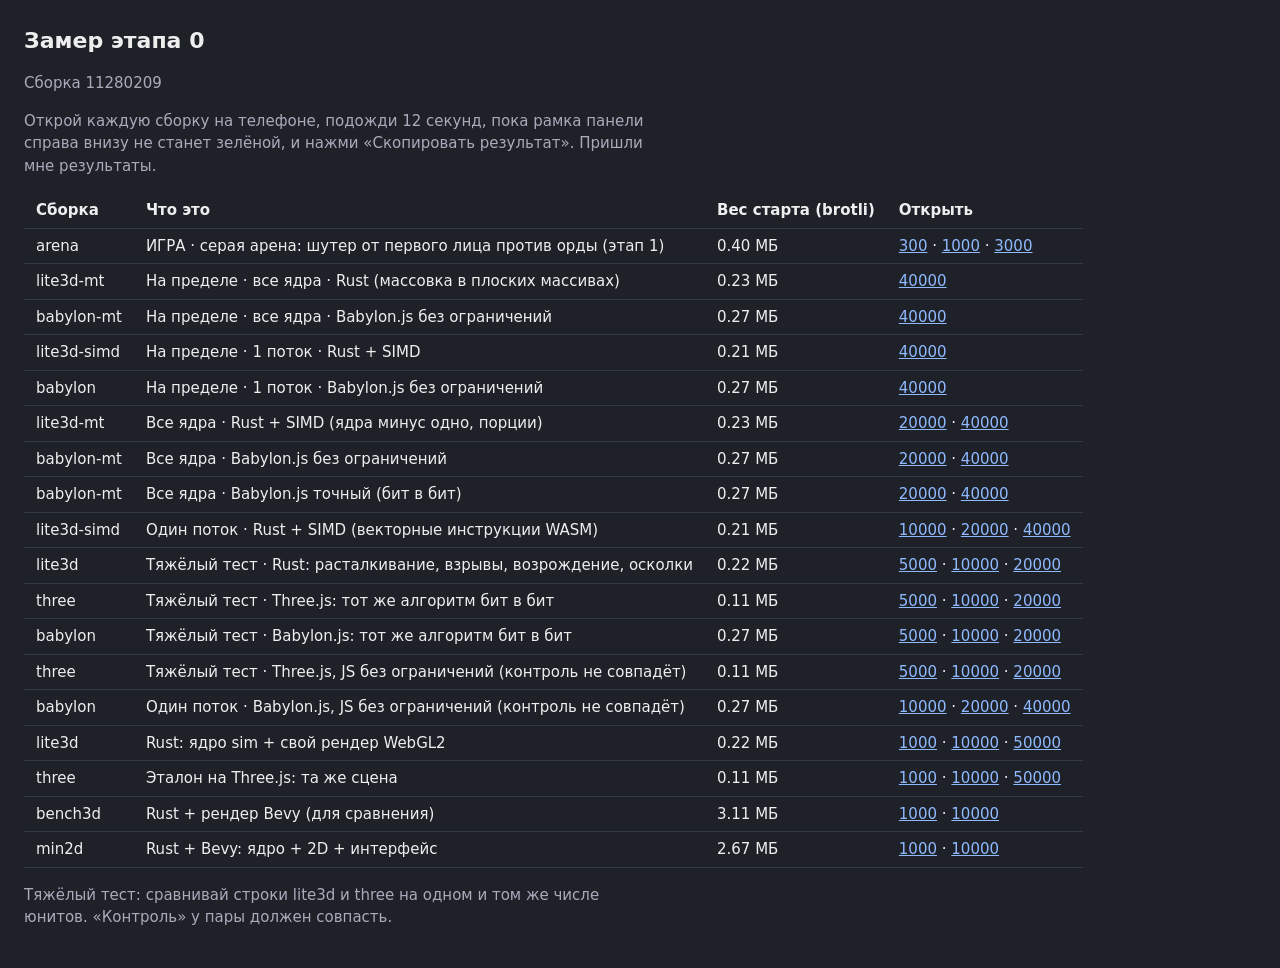
<file: index.html>
<!doctype html>
<html lang="ru">
<head>
<meta charset="utf-8">
<meta name="robots" content="noindex,nofollow">
<meta name="viewport" content="width=device-width,initial-scale=1">
<title>GEngine · замер этапа 0</title>
<style>
  body { margin: 0; padding: 24px; background: #1e2128; color: #eee; font: 15px/1.5 system-ui, sans-serif; }
  h1 { font-size: 22px; margin: 0 0 4px; }
  p { color: #aab; max-width: 640px; }
  table { border-collapse: collapse; margin: 16px 0; }
  td, th { padding: 6px 12px; border-bottom: 1px solid #333a46; text-align: left; }
  a { color: #8fbaff; }
</style>
</head>
<body>
<h1>Замер этапа 0</h1>
<p>Сборка 11280209</p>
<p>Открой каждую сборку на телефоне, подожди 12 секунд, пока рамка панели справа внизу не станет зелёной, и нажми «Скопировать результат». Пришли мне результаты.</p>
<table id="t">
  <tr><th>Сборка</th><th>Что это</th><th>Вес старта (brotli)</th><th>Открыть</th></tr>
</table>
<p>Тяжёлый тест: сравнивай строки lite3d и three на одном и том же числе юнитов. «Контроль» у пары должен совпасть.</p>
<script>
  // [сборка, что это, доп. параметры, варианты числа юнитов]
  const rows = [
    ["arena", "ИГРА · серая арена: шутер от первого лица против орды (этап 1)", "", [300, 1000, 3000]],
    ["lite3d-mt", "На пределе · все ядра · Rust (массовка в плоских массивах)", "heavy=1&max=1", [40000]],
    ["babylon-mt", "На пределе · все ядра · Babylon.js без ограничений", "heavy=1&fast=1&max=1", [40000]],
    ["lite3d-simd", "На пределе · 1 поток · Rust + SIMD", "heavy=1&max=1", [40000]],
    ["babylon", "На пределе · 1 поток · Babylon.js без ограничений", "heavy=1&fast=1&max=1", [40000]],
    ["lite3d-mt", "Все ядра · Rust + SIMD (ядра минус одно, порции)", "heavy=1", [20000, 40000]],
    ["babylon-mt", "Все ядра · Babylon.js без ограничений", "heavy=1&fast=1", [20000, 40000]],
    ["babylon-mt", "Все ядра · Babylon.js точный (бит в бит)", "heavy=1", [20000, 40000]],
    ["lite3d-simd", "Один поток · Rust + SIMD (векторные инструкции WASM)", "heavy=1", [10000, 20000, 40000]],
    ["lite3d", "Тяжёлый тест · Rust: расталкивание, взрывы, возрождение, осколки", "heavy=1", [5000, 10000, 20000]],
    ["three", "Тяжёлый тест · Three.js: тот же алгоритм бит в бит", "heavy=1", [5000, 10000, 20000]],
    ["babylon", "Тяжёлый тест · Babylon.js: тот же алгоритм бит в бит", "heavy=1", [5000, 10000, 20000]],
    ["three", "Тяжёлый тест · Three.js, JS без ограничений (контроль не совпадёт)", "heavy=1&fast=1", [5000, 10000, 20000]],
    ["babylon", "Один поток · Babylon.js, JS без ограничений (контроль не совпадёт)", "heavy=1&fast=1", [10000, 20000, 40000]],
    ["lite3d", "Rust: ядро sim + свой рендер WebGL2", "", [1000, 10000, 50000]],
    ["three", "Эталон на Three.js: та же сцена", "", [1000, 10000, 50000]],
    ["bench3d", "Rust + рендер Bevy (для сравнения)", "", [1000, 10000]],
    ["min2d", "Rust + Bevy: ядро + 2D + интерфейс", "", [1000, 10000]],
  ];
  fetch("sizes.json?b=11280209").then((r) => r.json()).catch(() => ({})).then((sizes) => {
    const t = document.getElementById("t");
    for (const [id, what, extra, counts] of rows) {
      const s = sizes[id] ? `${(sizes[id].total_br / 1048576).toFixed(2)} МБ` : "—";
      const q = extra ? `${extra}&` : "";
      const links = counts.map((n) => `<a href="${id}/?${q}units=${n}&b=11280209">${n}</a>`).join(" · ");
      t.insertAdjacentHTML("beforeend", `<tr><td>${id}</td><td>${what}</td><td>${s}</td><td>${links}</td></tr>`);
    }
  });
</script>
</body>
</html>
</file>
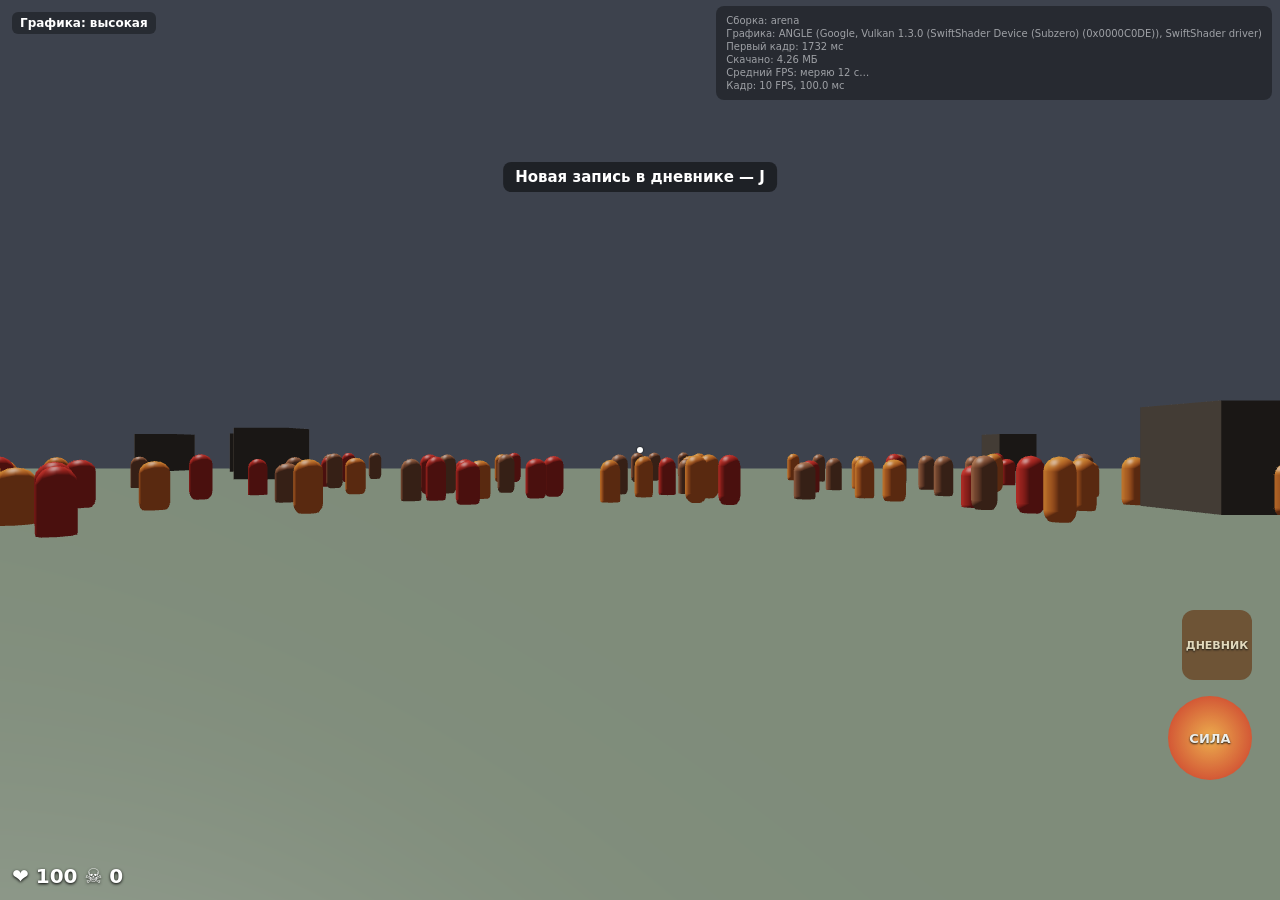
<file: arena/index.html>
<!doctype html>
<html lang="ru">
<head>
<meta charset="utf-8">
<meta name="robots" content="noindex,nofollow">
<meta name="viewport" content="width=device-width,initial-scale=1,maximum-scale=1,user-scalable=no">
<title>GEngine · arena</title>
<link rel="stylesheet" href="../harness.css?b=11280209">
<script src="arena-ui.js?b=11280209"></script><script src="journal.js?b=11280209"></script><script src="course-ui.js?b=11280209"></script>
</head>
<body data-variant="arena">
<canvas id="bevy" tabindex="0"></canvas>
<div id="splash"><div class="logo">GEngine</div><div class="bar"><div></div></div></div>
<div id="panel"><div class="rows"></div><button id="copy">Скопировать результат</button></div>
<div id="error" class="hidden"><div class="msg"></div><button id="restart">Перезапустить</button></div>
<script type="module">
  import { fetchWithProgress } from "../harness.js?b=11280209";
  import init from "./arena.js?b=11280209";
  // Сборка Bevy после старта бросает исключение-«выход из цикла» winit — это норма.
  init({ module_or_path: fetchWithProgress("./arena_bg.wasm?b=11280209") }).catch((e) => {
    if (!String(e).includes("Using exceptions for control flow")) throw e;
  });
</script>
</body>
</html>
</file>
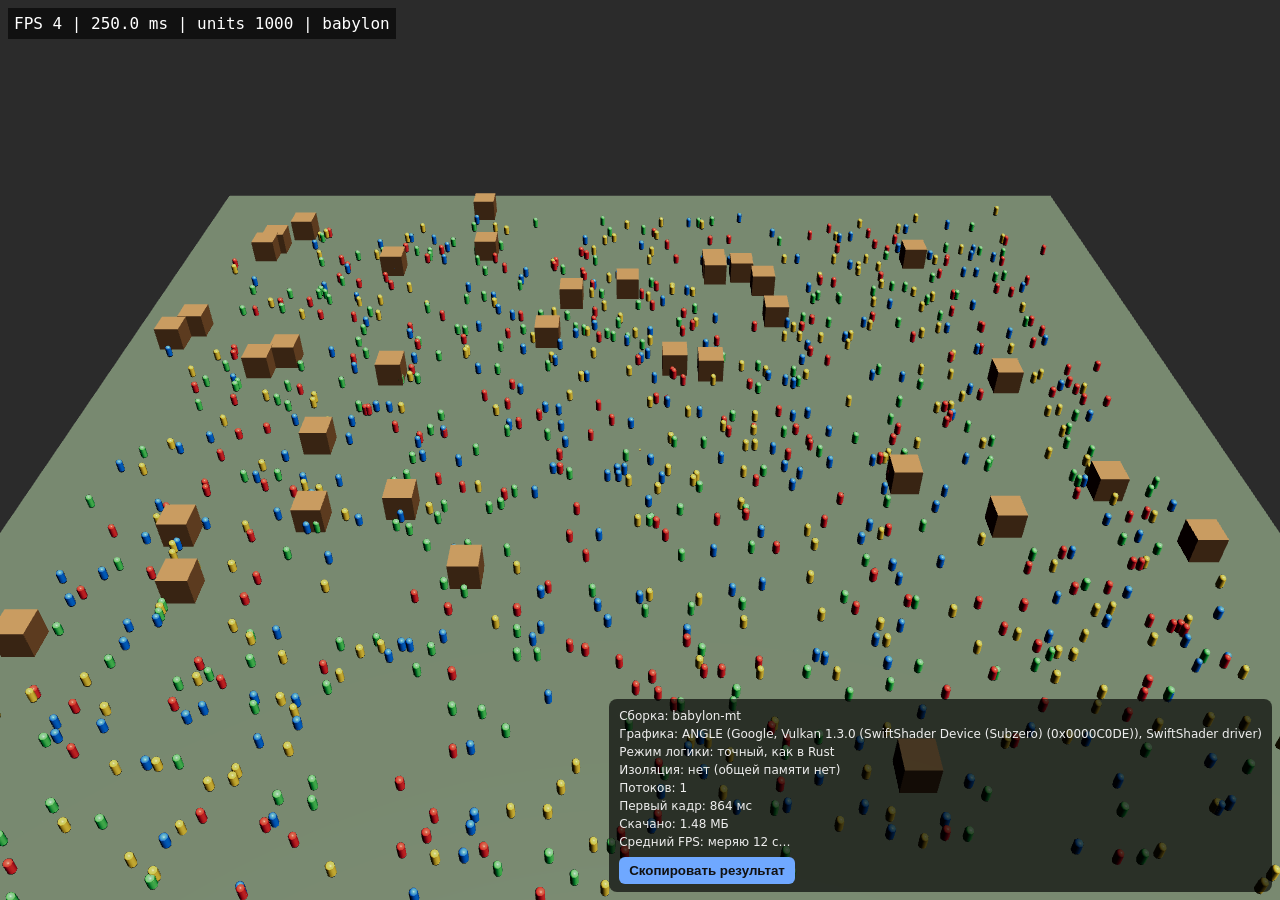
<file: babylon-mt/index.html>
<!doctype html>
<html lang="ru">
<head>
<meta charset="utf-8">
<meta name="robots" content="noindex,nofollow">
<meta name="viewport" content="width=device-width,initial-scale=1,maximum-scale=1,user-scalable=no">
<title>GEngine · babylon-mt (эталон)</title>
<link rel="stylesheet" href="../harness.css?b=11272343">
<script src="coi-serviceworker.js"></script>
</head>
<body data-variant="babylon-mt">
<div id="splash"><div class="logo">Babylon.js</div><div class="bar"><div style="width:100%"></div></div></div>
<div id="panel"><div class="rows"></div><button id="copy">Скопировать результат</button></div>
<div id="error" class="hidden"><div class="msg"></div><button id="restart">Перезапустить</button></div>
<script type="module">
  import "../harness.js?b=11272343";
  import "./babylon.js?b=11272343";
</script>
</body>
</html>
</file>
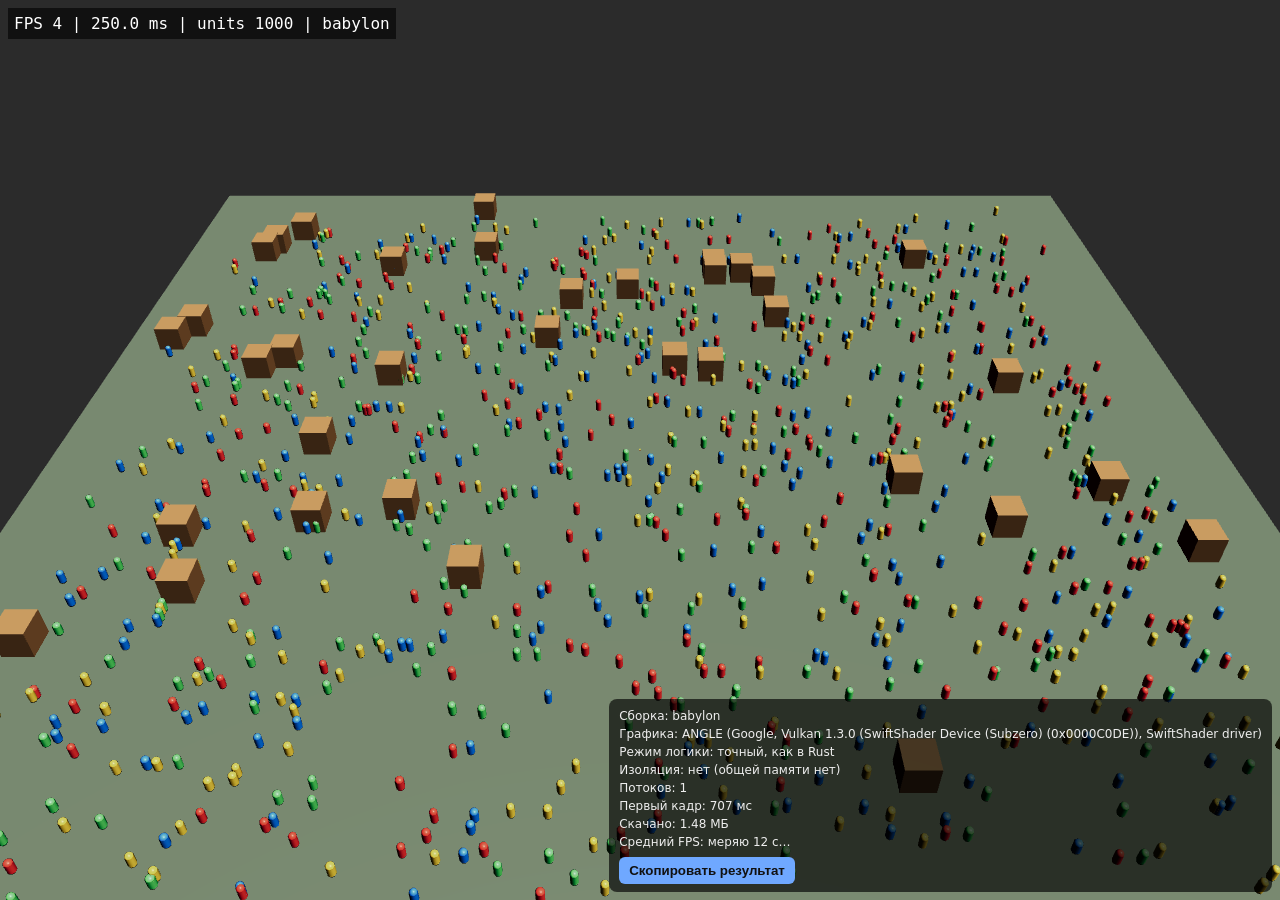
<file: babylon/index.html>
<!doctype html>
<html lang="ru">
<head>
<meta charset="utf-8">
<meta name="robots" content="noindex,nofollow">
<meta name="viewport" content="width=device-width,initial-scale=1,maximum-scale=1,user-scalable=no">
<title>GEngine · babylon (эталон)</title>
<link rel="stylesheet" href="../harness.css?b=11272343">

</head>
<body data-variant="babylon">
<div id="splash"><div class="logo">Babylon.js</div><div class="bar"><div style="width:100%"></div></div></div>
<div id="panel"><div class="rows"></div><button id="copy">Скопировать результат</button></div>
<div id="error" class="hidden"><div class="msg"></div><button id="restart">Перезапустить</button></div>
<script type="module">
  import "../harness.js?b=11272343";
  import "./babylon.js?b=11272343";
</script>
</body>
</html>
</file>
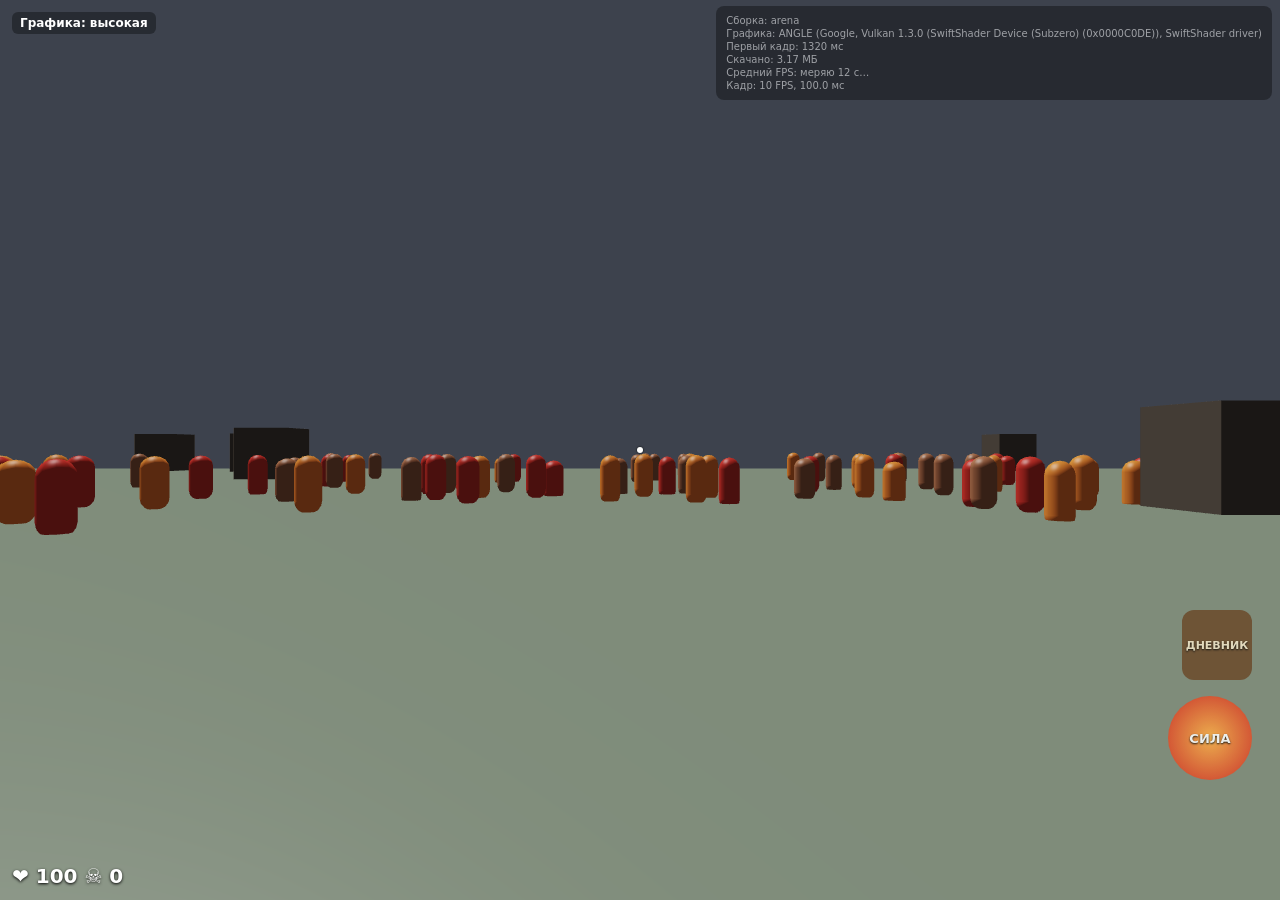
<file: editor/index.html>
<!doctype html>
<html lang="ru">
<head>
<meta charset="utf-8">
<meta name="robots" content="noindex,nofollow">
<meta name="viewport" content="width=device-width,initial-scale=1,maximum-scale=1,user-scalable=no">
<title>GEngine · arena</title>
<link rel="stylesheet" href="../harness.css?b=11241219">
<script src="arena-ui.js?b=11241219"></script><script src="journal.js?b=11241219"></script>
</head>
<body data-variant="arena">
<canvas id="bevy" tabindex="0"></canvas>
<div id="splash"><div class="logo">GEngine</div><div class="bar"><div></div></div></div>
<div id="panel"><div class="rows"></div><button id="copy">Скопировать результат</button></div>
<div id="error" class="hidden"><div class="msg"></div><button id="restart">Перезапустить</button></div>
<script type="module">
  import { fetchWithProgress } from "../harness.js?b=11241219";
  import init from "./arena.js?b=11241219";
  // Сборка Bevy после старта бросает исключение-«выход из цикла» winit — это норма.
  init({ module_or_path: fetchWithProgress("./arena_bg.wasm?b=11241219") }).catch((e) => {
    if (!String(e).includes("Using exceptions for control flow")) throw e;
  });
</script>
</body>
</html>
</file>
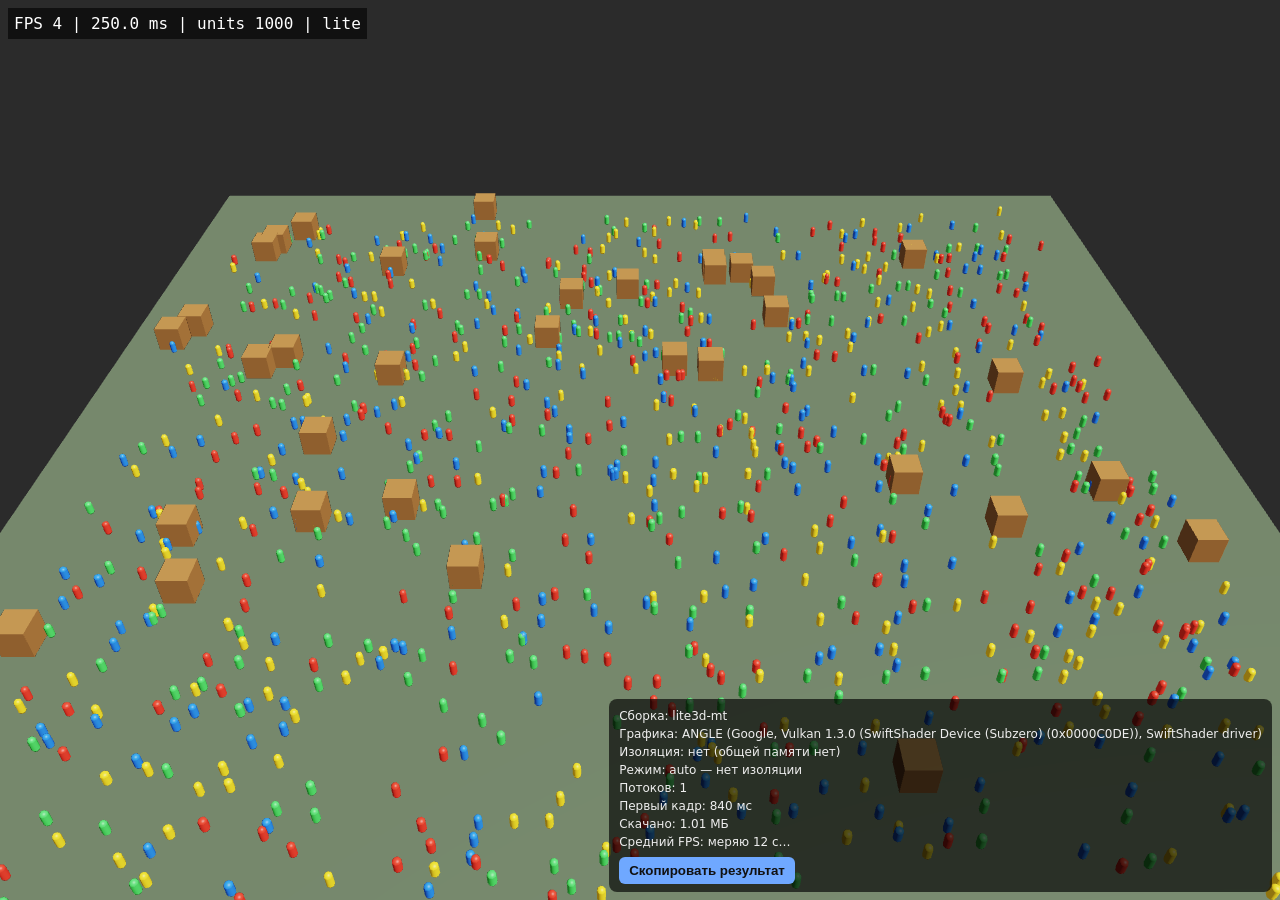
<file: lite3d-mt/index.html>
<!doctype html>
<html lang="ru">
<head>
<meta charset="utf-8">
<meta name="robots" content="noindex,nofollow">
<meta name="viewport" content="width=device-width,initial-scale=1,maximum-scale=1,user-scalable=no">
<title>GEngine · lite3d-mt</title>
<link rel="stylesheet" href="../harness.css?b=11272343">
<script src="coi-serviceworker.js"></script><script type="module" src="mt.js?b=11272343"></script>
</head>
<body data-variant="lite3d-mt">
<canvas id="bevy" tabindex="0"></canvas>
<div id="splash"><div class="logo">GEngine</div><div class="bar"><div></div></div></div>
<div id="panel"><div class="rows"></div><button id="copy">Скопировать результат</button></div>
<div id="error" class="hidden"><div class="msg"></div><button id="restart">Перезапустить</button></div>
<script type="module">
  import { fetchWithProgress } from "../harness.js?b=11272343";
  import init from "./lite3d.js?b=11272343";
  // Сборка Bevy после старта бросает исключение-«выход из цикла» winit — это норма.
  init({ module_or_path: fetchWithProgress("./lite3d_bg.wasm?b=11272343") }).catch((e) => {
    if (!String(e).includes("Using exceptions for control flow")) throw e;
  });
</script>
</body>
</html>
</file>
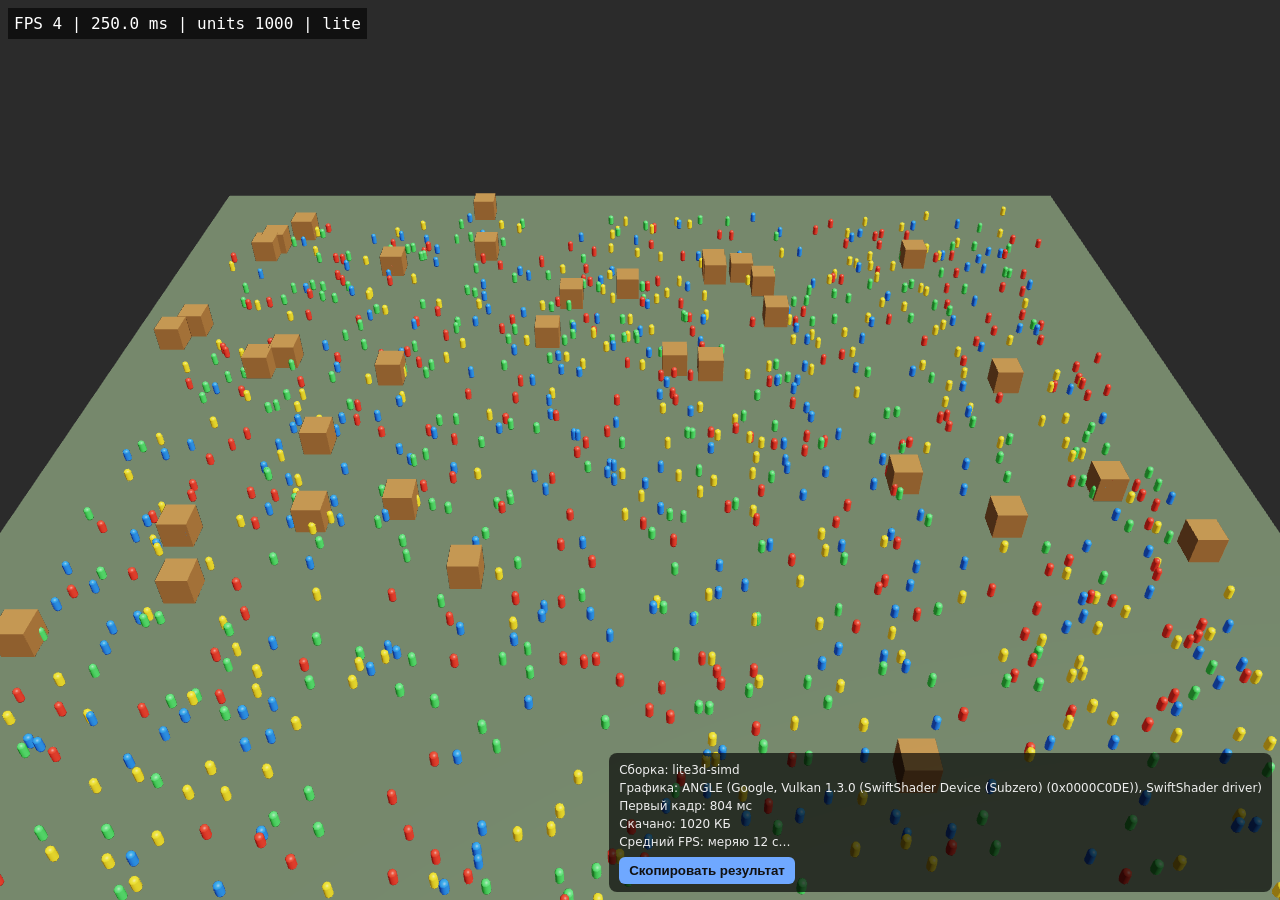
<file: lite3d-simd/index.html>
<!doctype html>
<html lang="ru">
<head>
<meta charset="utf-8">
<meta name="robots" content="noindex,nofollow">
<meta name="viewport" content="width=device-width,initial-scale=1,maximum-scale=1,user-scalable=no">
<title>GEngine · lite3d-simd</title>
<link rel="stylesheet" href="../harness.css?b=11272343">

</head>
<body data-variant="lite3d-simd">
<canvas id="bevy" tabindex="0"></canvas>
<div id="splash"><div class="logo">GEngine</div><div class="bar"><div></div></div></div>
<div id="panel"><div class="rows"></div><button id="copy">Скопировать результат</button></div>
<div id="error" class="hidden"><div class="msg"></div><button id="restart">Перезапустить</button></div>
<script type="module">
  import { fetchWithProgress } from "../harness.js?b=11272343";
  import init from "./lite3d.js?b=11272343";
  // Сборка Bevy после старта бросает исключение-«выход из цикла» winit — это норма.
  init({ module_or_path: fetchWithProgress("./lite3d_bg.wasm?b=11272343") }).catch((e) => {
    if (!String(e).includes("Using exceptions for control flow")) throw e;
  });
</script>
</body>
</html>
</file>
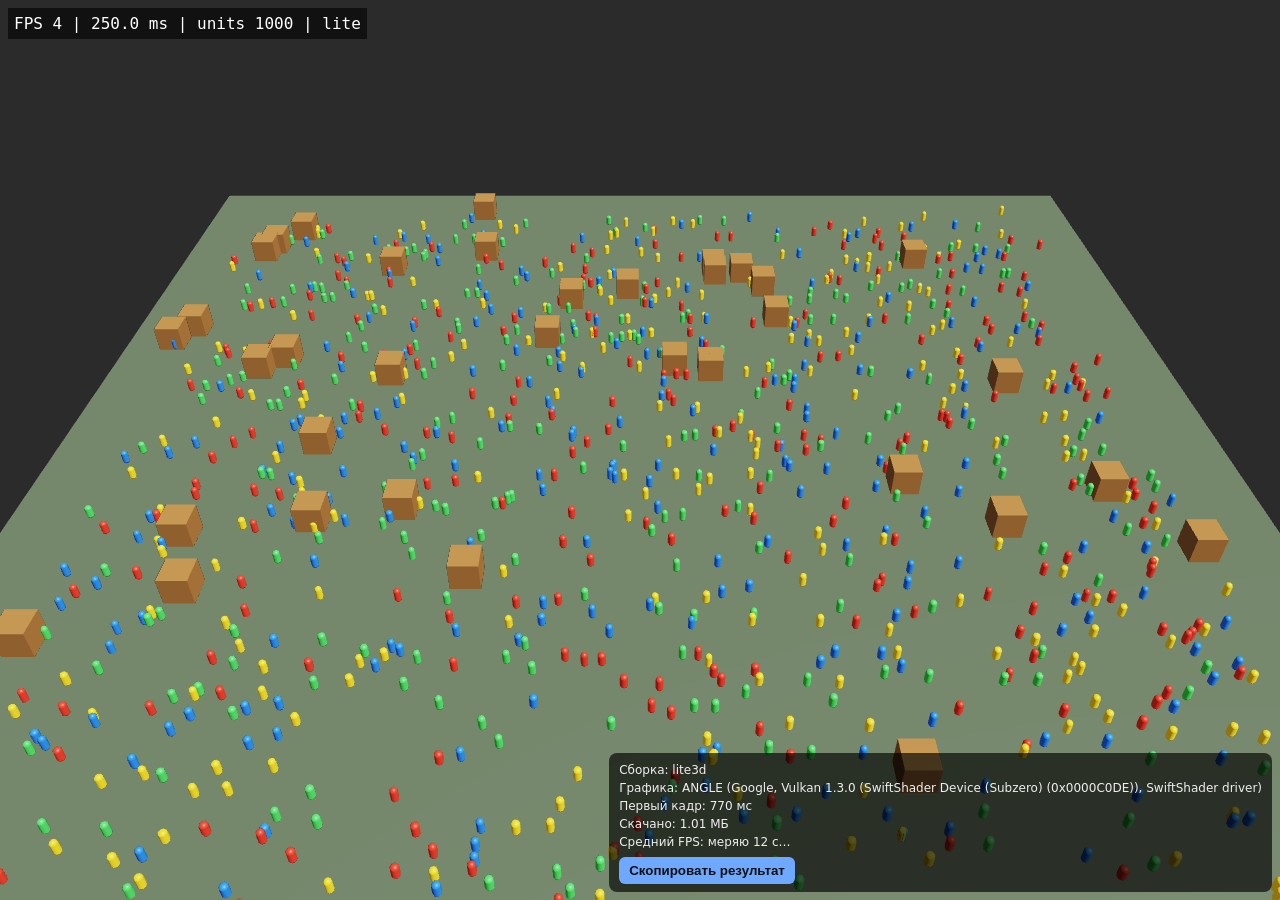
<file: lite3d/index.html>
<!doctype html>
<html lang="ru">
<head>
<meta charset="utf-8">
<meta name="robots" content="noindex,nofollow">
<meta name="viewport" content="width=device-width,initial-scale=1,maximum-scale=1,user-scalable=no">
<title>GEngine · lite3d</title>
<link rel="stylesheet" href="../harness.css?b=11272343">

</head>
<body data-variant="lite3d">
<canvas id="bevy" tabindex="0"></canvas>
<div id="splash"><div class="logo">GEngine</div><div class="bar"><div></div></div></div>
<div id="panel"><div class="rows"></div><button id="copy">Скопировать результат</button></div>
<div id="error" class="hidden"><div class="msg"></div><button id="restart">Перезапустить</button></div>
<script type="module">
  import { fetchWithProgress } from "../harness.js?b=11272343";
  import init from "./lite3d.js?b=11272343";
  // Сборка Bevy после старта бросает исключение-«выход из цикла» winit — это норма.
  init({ module_or_path: fetchWithProgress("./lite3d_bg.wasm?b=11272343") }).catch((e) => {
    if (!String(e).includes("Using exceptions for control flow")) throw e;
  });
</script>
</body>
</html>
</file>
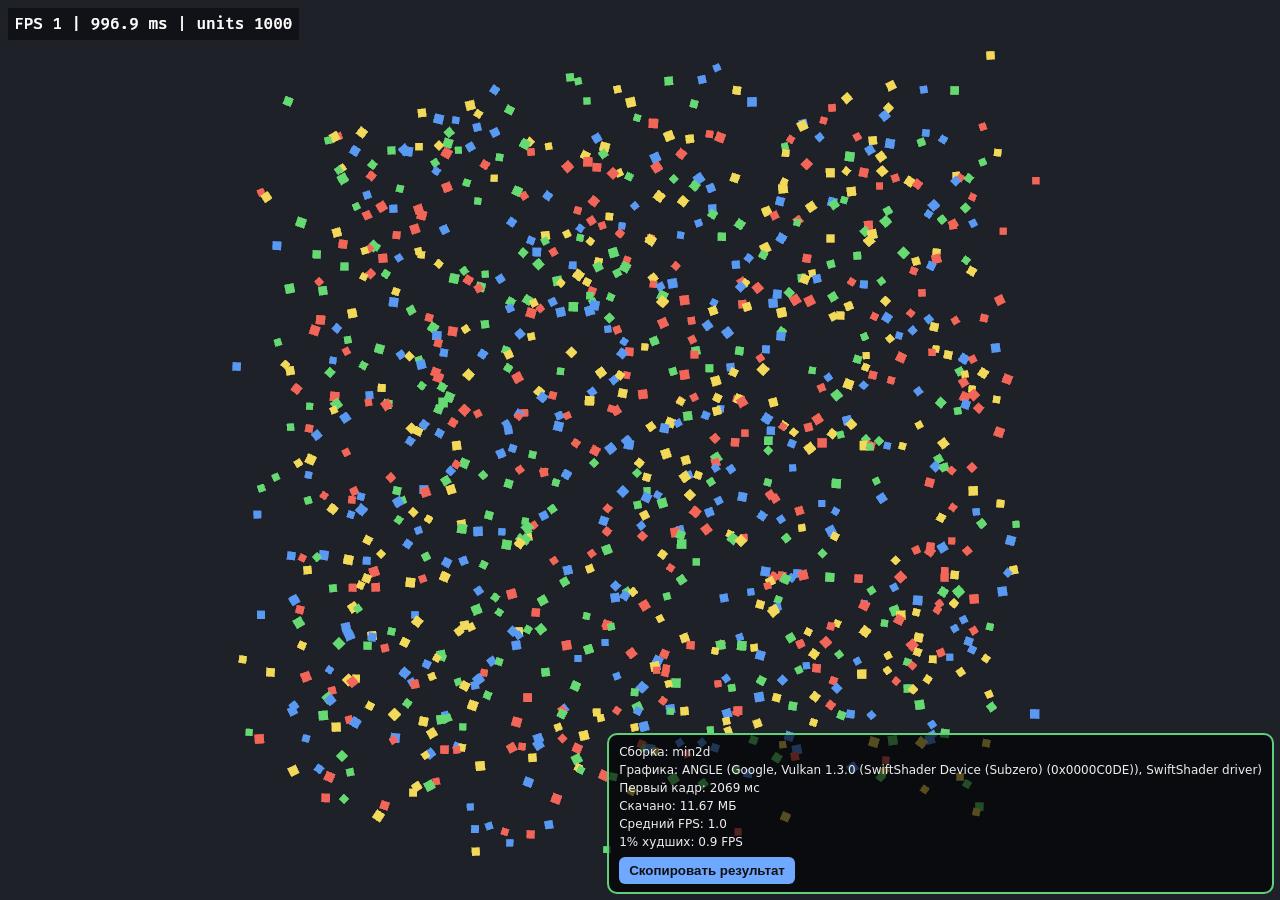
<file: min2d/index.html>
<!doctype html>
<html lang="ru">
<head>
<meta charset="utf-8">
<meta name="robots" content="noindex,nofollow">
<meta name="viewport" content="width=device-width,initial-scale=1,maximum-scale=1,user-scalable=no">
<title>GEngine · min2d</title>
<link rel="stylesheet" href="../harness.css?b=11272343">

</head>
<body data-variant="min2d">
<canvas id="bevy" tabindex="0"></canvas>
<div id="splash"><div class="logo">GEngine</div><div class="bar"><div></div></div></div>
<div id="panel"><div class="rows"></div><button id="copy">Скопировать результат</button></div>
<div id="error" class="hidden"><div class="msg"></div><button id="restart">Перезапустить</button></div>
<script type="module">
  import { fetchWithProgress } from "../harness.js?b=11272343";
  import init from "./min2d.js?b=11272343";
  // Сборка Bevy после старта бросает исключение-«выход из цикла» winit — это норма.
  init({ module_or_path: fetchWithProgress("./min2d_bg.wasm?b=11272343") }).catch((e) => {
    if (!String(e).includes("Using exceptions for control flow")) throw e;
  });
</script>
</body>
</html>
</file>
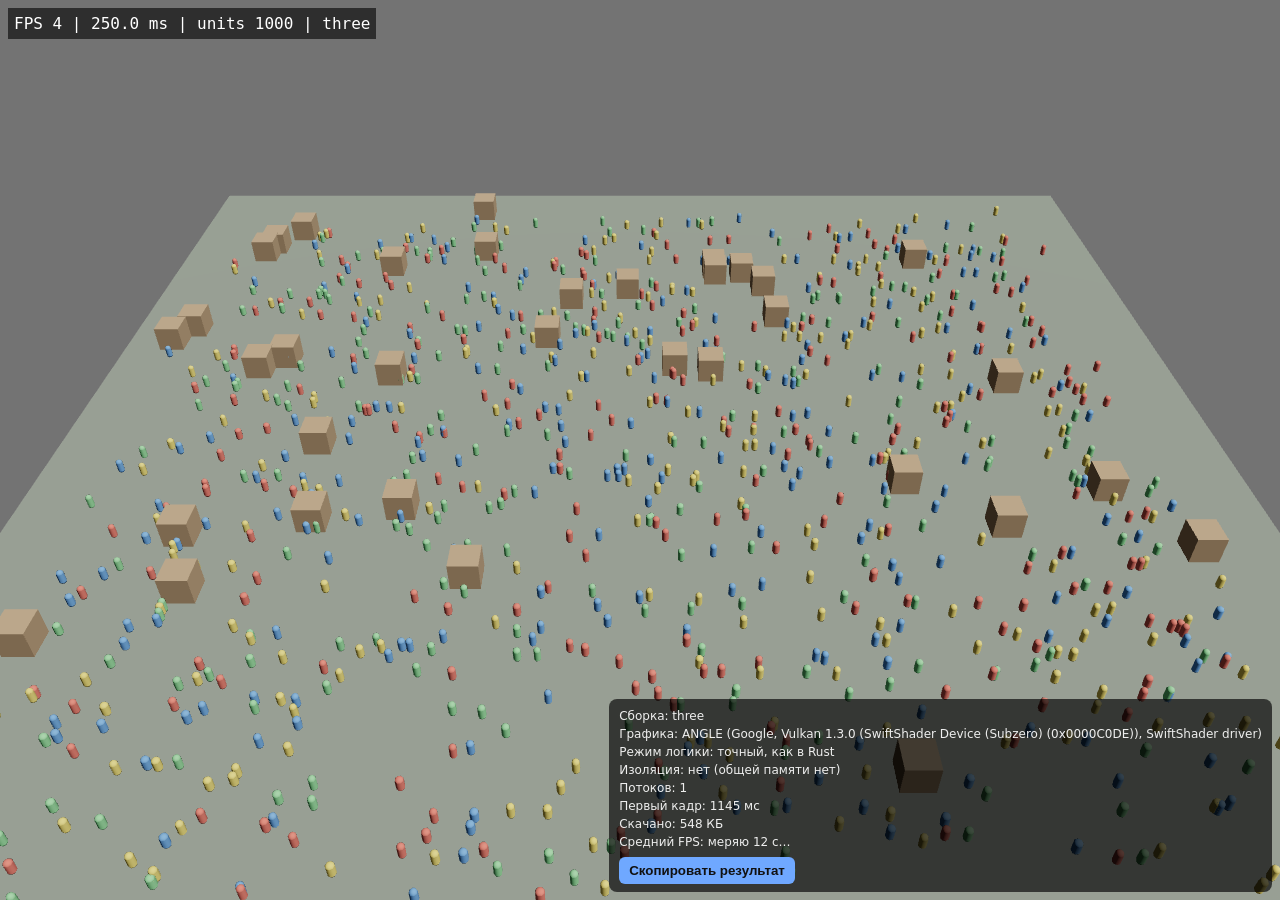
<file: three/index.html>
<!doctype html>
<html lang="ru">
<head>
<meta charset="utf-8">
<meta name="robots" content="noindex,nofollow">
<meta name="viewport" content="width=device-width,initial-scale=1,maximum-scale=1,user-scalable=no">
<title>GEngine · three (эталон)</title>
<link rel="stylesheet" href="../harness.css?b=11272343">
</head>
<body data-variant="three">
<div id="splash"><div class="logo">Three.js</div><div class="bar"><div style="width:100%"></div></div></div>
<div id="panel"><div class="rows"></div><button id="copy">Скопировать результат</button></div>
<div id="error" class="hidden"><div class="msg"></div><button id="restart">Перезапустить</button></div>
<script type="module">
  import "../harness.js?b=11272343";
  import "./three.js?b=11272343";
</script>
</body>
</html>
</file>
<file: harness.css>
html, body { margin: 0; height: 100%; background: #1e2128; color: #eee; font: 14px system-ui, sans-serif; overflow: hidden; }
canvas { display: block; width: 100%; height: 100%; outline: none; touch-action: none; }
#splash { position: fixed; inset: 0; display: flex; flex-direction: column; align-items: center; justify-content: center; gap: 16px; background: #1e2128; transition: opacity .3s; }
#splash.hidden { opacity: 0; pointer-events: none; }
#splash .logo { font-size: 28px; font-weight: 700; letter-spacing: .04em; }
#splash .bar { width: 220px; height: 6px; background: #333a46; border-radius: 3px; overflow: hidden; }
#splash .bar > div { width: 0; height: 100%; background: #6fa8ff; transition: width .15s; }
#panel { position: fixed; right: 8px; bottom: 8px; max-width: 70vw; padding: 8px 10px; background: rgba(0,0,0,.65); border-radius: 8px; font-size: 12px; line-height: 1.5; }
#panel.done { outline: 2px solid #5fcf7a; }
#panel button, #error button { margin-top: 6px; padding: 6px 10px; border: 0; border-radius: 6px; background: #6fa8ff; color: #111; font-weight: 600; }
#error { position: fixed; inset: 0; display: flex; flex-direction: column; align-items: center; justify-content: center; gap: 12px; padding: 24px; background: rgba(20,10,10,.92); text-align: center; }
#error.hidden { display: none; }
#error .msg { max-width: 640px; font-family: monospace; white-space: pre-wrap; }
</file>
